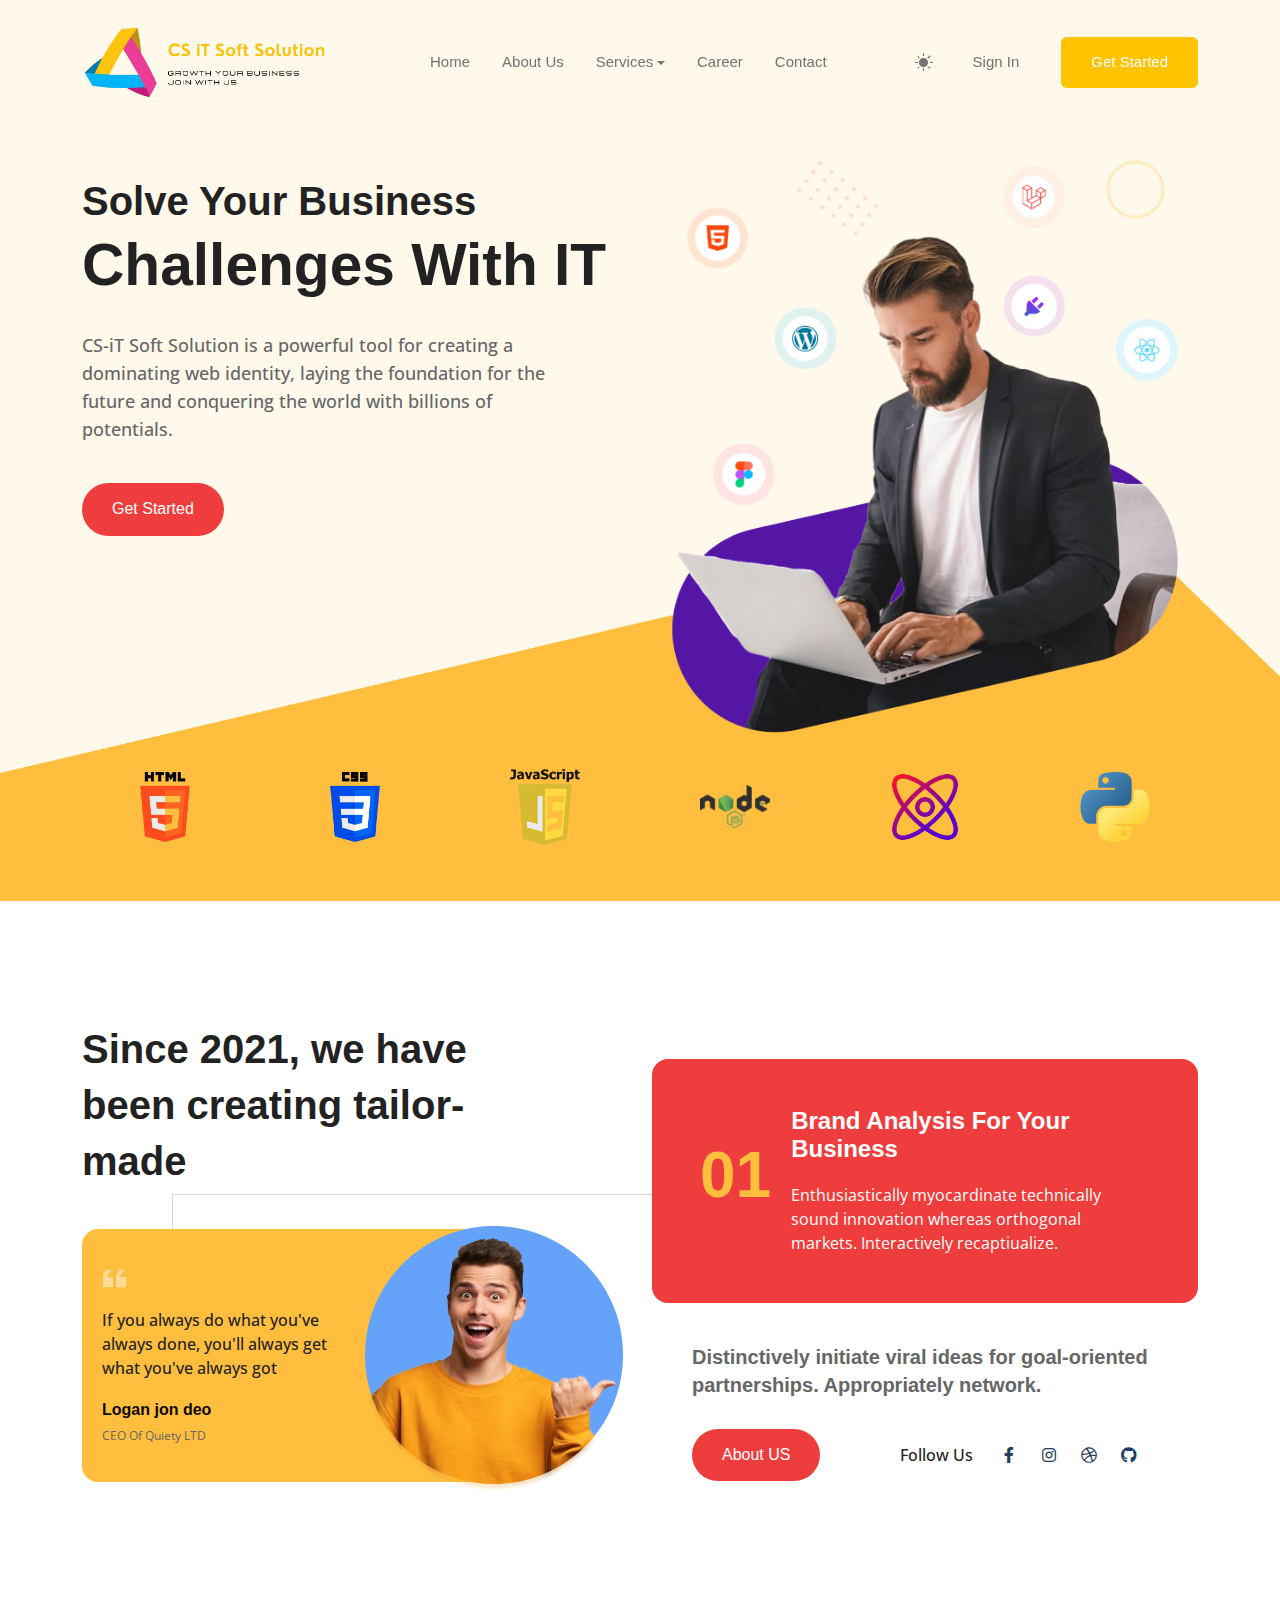
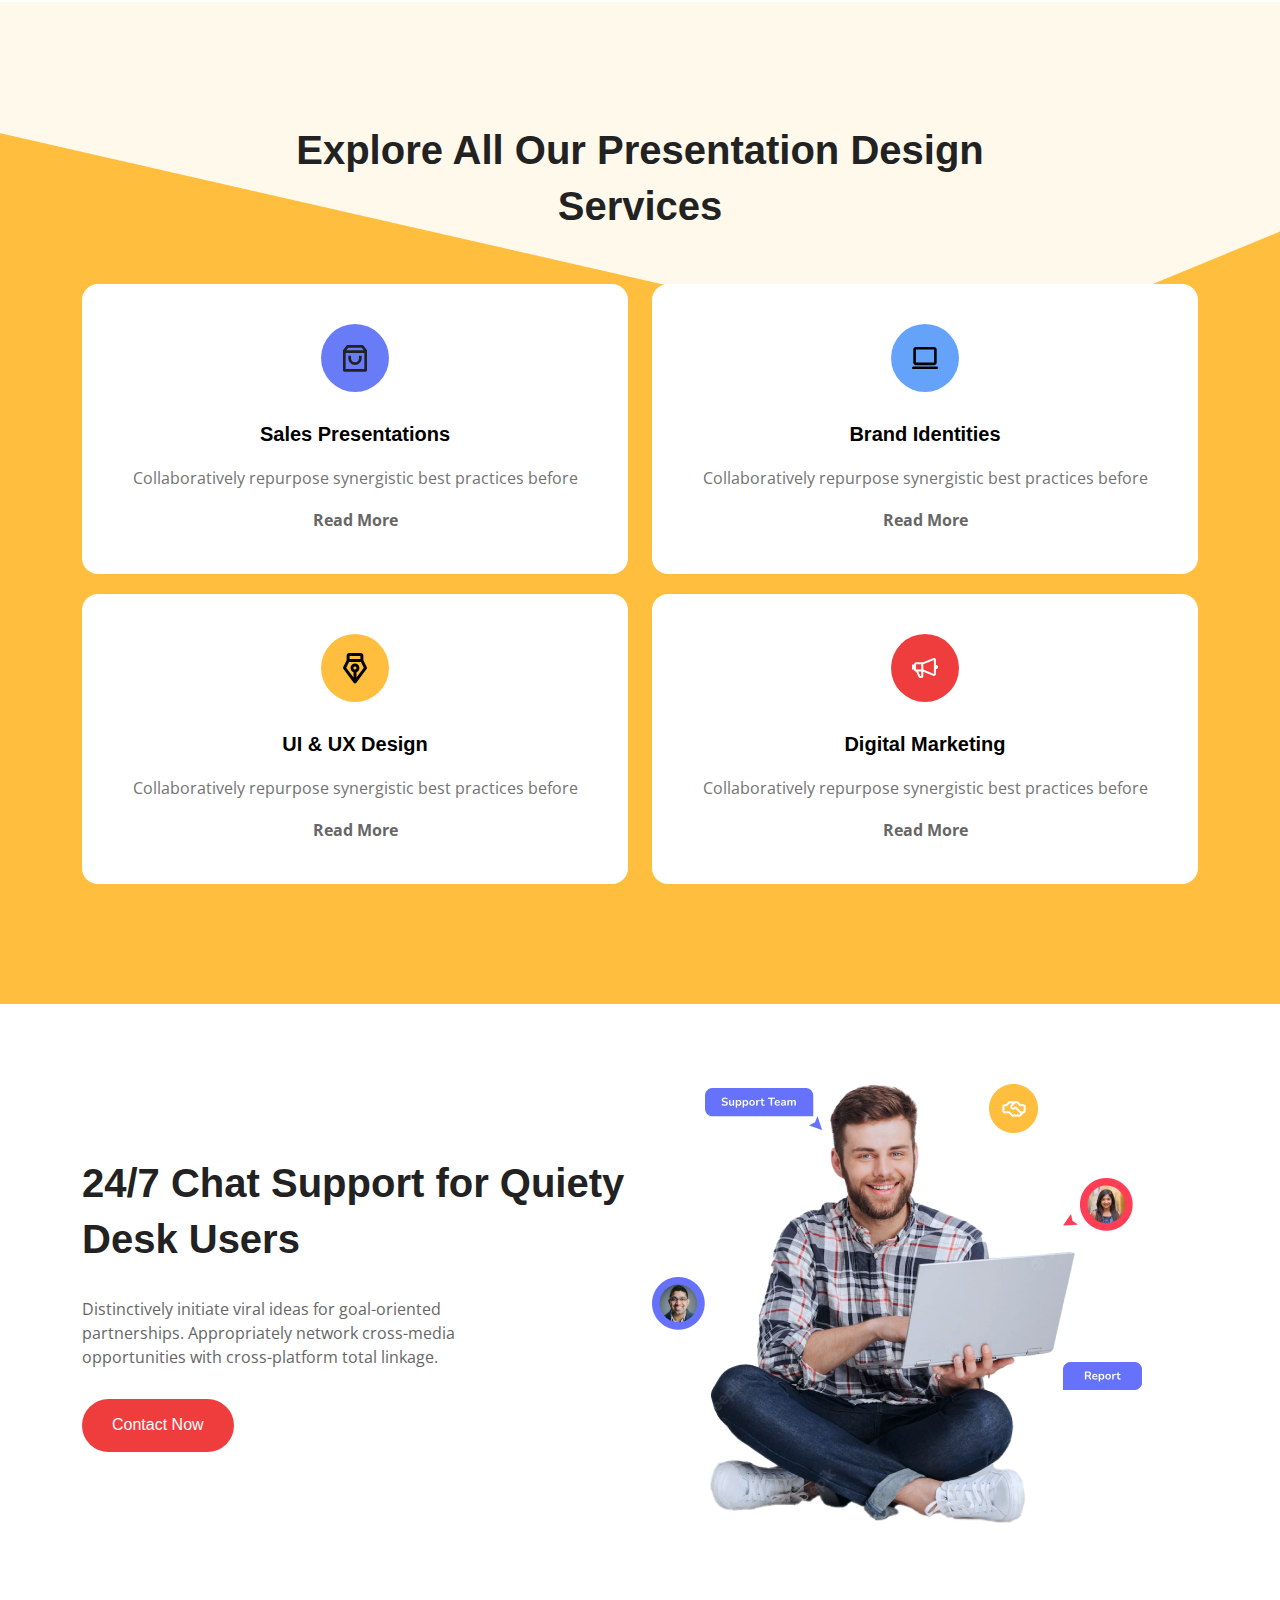
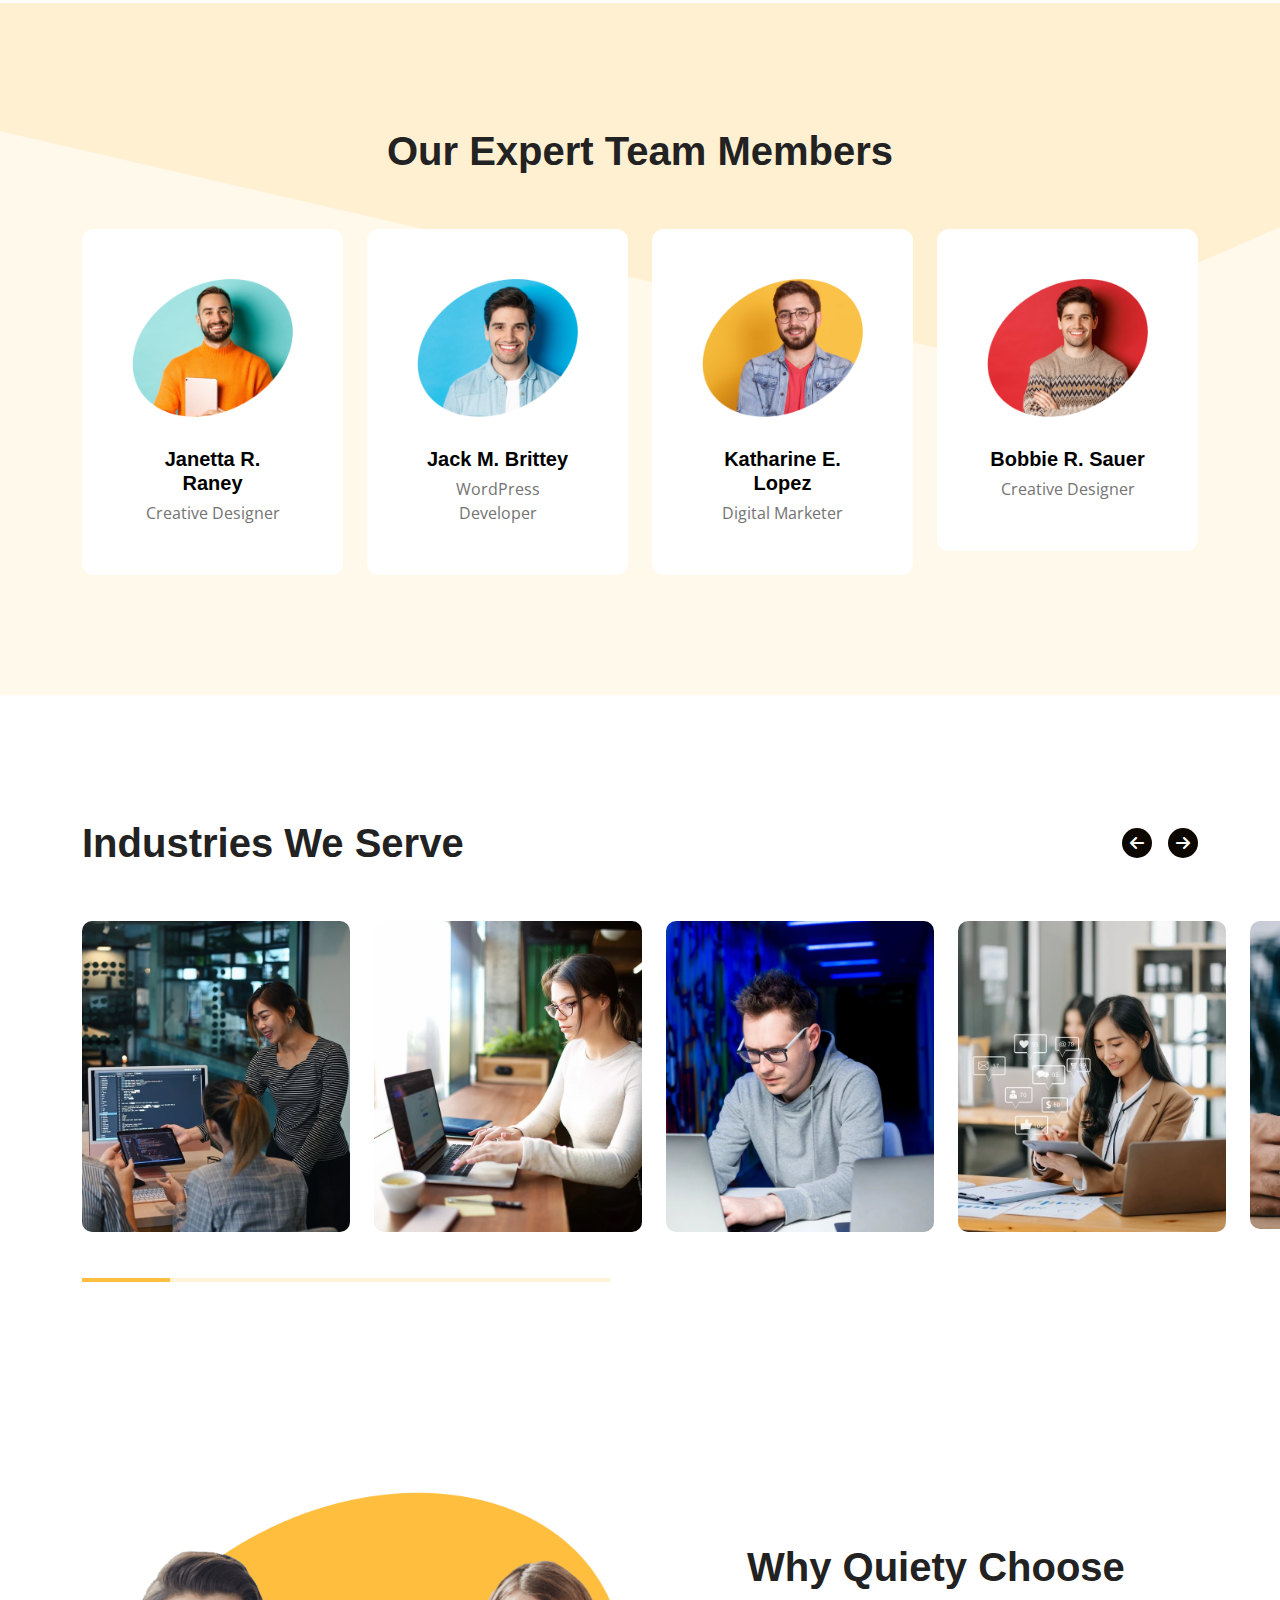
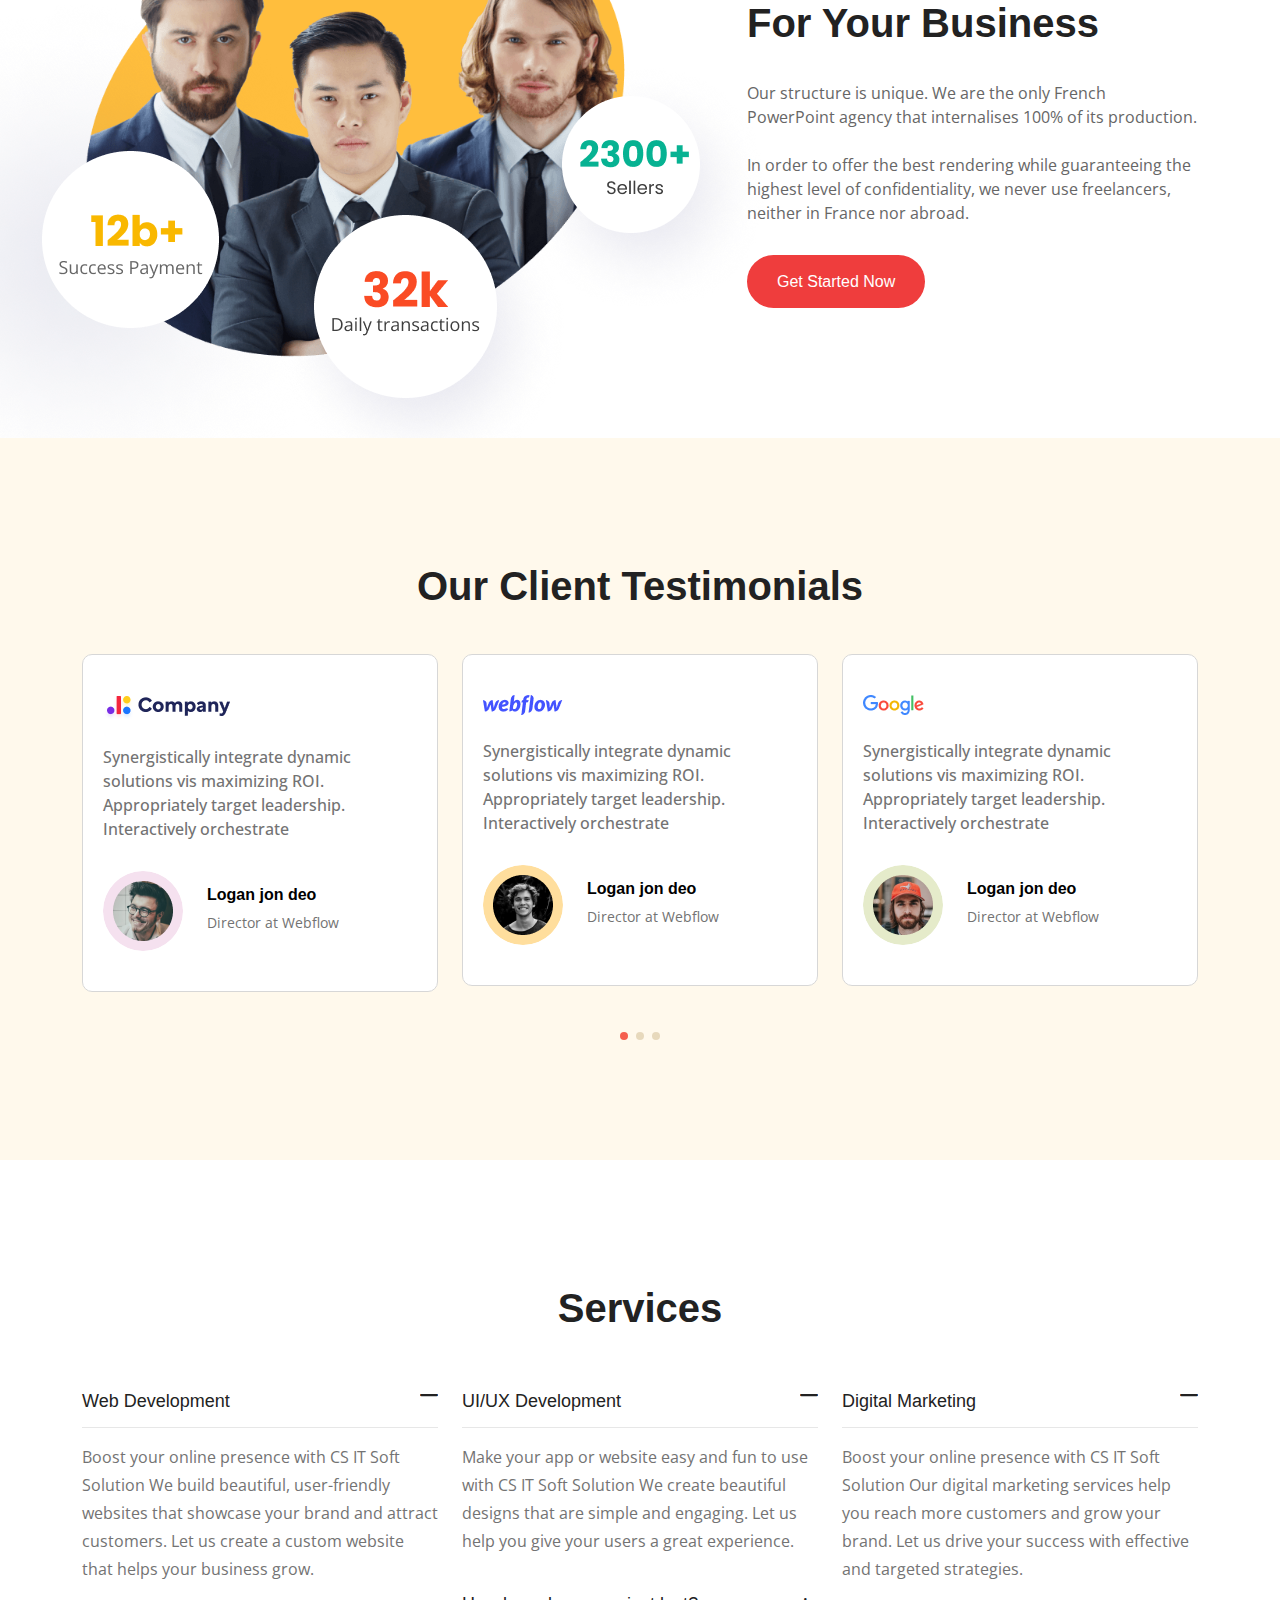
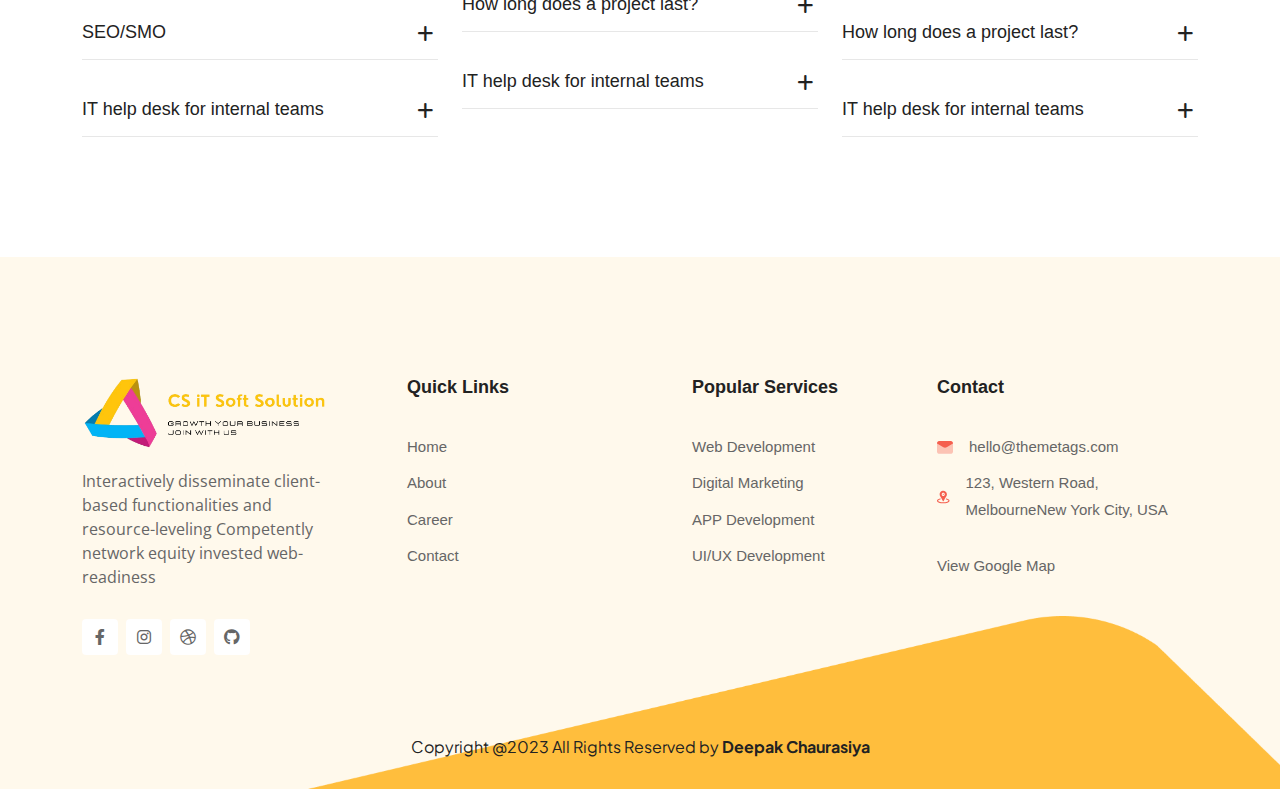
<file: index.html>
<!DOCTYPE html>
<html lang="en" data-bs-theme="light">

<head>
    <!--required meta tags-->
    <meta charset="utf-8">
    <meta name="viewport" content="width=device-width, initial-scale=1">

    <!--meta-->
    <meta name="description"
        content="Quiety creative Saas, software technology, Saas agency & business Bootstrap 5 Html template. It is best and famous software company and Saas website template.">
    <meta name="author" content="ThemeTags">

    <!--favicon icon-->
    <link rel="icon" href="./assets/img/csit/favicone-csitsoftsolution.png" type="image/png" sizes="16x16">

    <!--title-->
    <title>CS iT Soft Solution - Software & IT Solutions</title>

    <!-- Font -->
    <link
        href="https://fonts.googleapis.com/css2?family=DM+Sans:opsz,wght@9..40,400;9..40,500;9..40,600;9..40,700;9..40,800&amp;display=swap"
        rel="stylesheet">

    <link href="https://fonts.googleapis.com/css2?family=Plus+Jakarta+Sans:wght@400;500;600;700;800&amp;display=swap"
        rel="stylesheet">
    <link href="https://fonts.googleapis.com/css2?family=Lily+Script+One&amp;display=swap" rel="stylesheet">
    <!-- Font End-->
    <!--build:css-->
    <link rel="stylesheet" href="assets/css/main.css">
    <!-- endbuild -->
</head>

<body>

    <!--preloader start-->
    <div id="preloader" class="bg-light-subtle">
        <div class="preloader-wrap">
            <img src="./assets/img/csit/preloder.jpg" alt="logo" class="img-fluid preloader-icon">
            <div class="loading-bar"></div>
        </div>
    </div>
    <!--preloader end-->
    <div class="main-wrapper">

        <!--header section start-->
        <header class="main-header header-fixed-two w-100 z-10">
            <nav class="navbar navbar-expand-xl navbar-light sticky-header">
                <div class="container d-flex align-items-center justify-content-lg-between position-relative">
                    <a href="index.html" class="navbar-brand d-flex align-items-center mb-md-0 text-decoration-none">
                        <img src="./assets/img/csit/cs-it-horizontal-logo.png" alt="logo" class="img-fluid logo-white"
                            style="width: 250px;">
                        <img src="./assets/img/csit/cs-it-horizontal-logo.png" alt="csit-logo"
                            class="img-fluid logo-color" style="width: 250px;">
                    </a>

                    <a class="navbar-toggler position-absolute right-0 border-0" href="#offcanvasWithBackdrop"
                        role="button">
                        <i class="flaticon-menu" data-bs-toggle="offcanvas" data-bs-target="#offcanvasWithBackdrop"
                            aria-controls="offcanvasWithBackdrop"></i>
                    </a>
                    <div class="clearfix"></div>
                    <div class="collapse navbar-collapse justify-content-center">
                        <ul class="nav col-12 col-md-auto justify-content-center main-menu">
                            <li><a href="index.html" class="nav-link">Home</a></li>
                            <li><a href="about.html" class="nav-link">About Us</a></li>
                            <li class="nav-item dropdown">
                                <a class="nav-link dropdown-toggle" href="#" role="button" data-bs-toggle="dropdown"
                                    aria-expanded="false">Services</a>
                                <div class="dropdown-menu border-0 rounded-custom shadow py-0 bg-white">
                                    <div class="dropdown-grid rounded-custom width-full-3">
                                        <div class="dropdown-grid-item bg-white radius-left-side">
                                            <h6 class="drop-heading">Reusable Section</h6>
                                            <a href="header.html" class="dropdown-link">
                                                <span class="me-2">
                                                    <i class="flaticon-menu"></i>
                                                </span>
                                                <div class="drop-title">Navigations</div>
                                            </a>
                                            <a href="hero-sections.html" class="dropdown-link">
                                                <span class="me-2">
                                                    <i class="flaticon-layer"></i>
                                                </span>
                                                <div class="drop-title">Hero Sections</div>
                                            </a>
                                            <a href="testimonials.html" class="dropdown-link">
                                                <span class="me-2">
                                                    <i class="flaticon-phone-book"></i>
                                                </span>
                                                <div class="drop-title">Testimonials</div>
                                            </a>
                                            <a href="call-to-action.html" class="dropdown-link">
                                                <span class="me-2">
                                                    <i class="flaticon-flash"></i>
                                                </span>
                                                <div class="drop-title">Call to Action</div>
                                            </a>
                                            <a href="tab-style.html" class="dropdown-link">
                                                <span class="me-2">
                                                    <i class="flaticon-settings"></i>
                                                </span>
                                                <div class="drop-title">Tab Style</div>
                                            </a>
                                            <a href="services-style.html" class="dropdown-link">
                                                <span class="me-2">
                                                    <i class="flaticon-graduation-cap"></i>
                                                </span>
                                                <div class="drop-title">Services Style</div>
                                            </a>
                                            <a href="work-process.html" class="dropdown-link">
                                                <span class="me-2">
                                                    <i class="flaticon-folder"></i>
                                                </span>
                                                <div class="drop-title">Work Process</div>
                                            </a>
                                        </div>
                                        <div class="dropdown-grid-item bg-white">
                                            <h6 class="drop-heading">Reusable Section</h6>
                                            <a href="pricing-style.html" class="dropdown-link">
                                                <span class="me-2">
                                                    <i class="flaticon-clipboard"></i>
                                                </span>
                                                <div class="drop-title">Pricing Style</div>
                                            </a>
                                            <a href="accordions.html" class="dropdown-link">
                                                <span class="me-2">
                                                    <i class="flaticon-settings"></i>
                                                </span>
                                                <div class="drop-title">Accordions</div>
                                            </a>
                                            <a href="features.html" class="dropdown-link">
                                                <span class="me-2">
                                                    <i class="flaticon-vector"></i>
                                                </span>
                                                <div class="drop-title">Features</div>
                                            </a>
                                            <a href="footers.html" class="dropdown-link">
                                                <span class="me-2">
                                                    <i class="flaticon-link"></i>
                                                </span>
                                                <div class="drop-title">Footers</div>
                                            </a>
                                            <a href="team.html" class="dropdown-link">
                                                <span class="me-2">
                                                    <i class="flaticon-avatar"></i>
                                                </span>
                                                <div class="drop-title">Our Team</div>
                                            </a>
                                            <a href="integration-style.html" class="dropdown-link">
                                                <span class="me-2">
                                                    <i class="flaticon-paper-plane-1"></i>
                                                </span>
                                                <div class="drop-title">Integration Style</div>
                                            </a>
                                            <a href="blog-style.html" class="dropdown-link">
                                                <span class="me-2">
                                                    <i class="flaticon-pen-tool"></i>
                                                </span>
                                                <div class="drop-title">Blog Style</div>
                                            </a>
                                        </div>
                                        <div class="dropdown-grid-item last-item bg-light-subtle radius-right-side">
                                            <a href="#">
                                                <img src="assets/img/feature-img3.jpg" alt="add"
                                                    class="img-fluid rounded-custom" />
                                            </a>
                                        </div>
                                    </div>
                                </div>
                            </li>
                            <li><a href="career.html" class="nav-link">Career</a></li>
                            <li><a href="contact-us.html" class="nav-link">Contact</a></li>
                        </ul>
                    </div>

                    <div class="action-btns text-end me-5 me-lg-0 d-none d-md-block d-lg-block">
                        <a href="javascript:void(0)" class="btn btn-link p-1 tt-theme-toggle">
                            <div class="tt-theme-light" data-bs-toggle="tooltip" data-bs-placement="left"
                                data-bs-title="Light"><i class="flaticon-sun-1 fs-lg"></i></div>
                            <div class="tt-theme-dark" data-bs-toggle="tooltip" data-bs-placement="left"
                                data-bs-title="Dark"><i class="flaticon-moon-1 fs-lg"></i></div>
                        </a> <a href="login.html" class="btn btn-link text-decoration-none me-2">Sign In</a>
                        <a href="request-demo.html" class="btn btn-warning">Get Started</a>
                    </div>
                </div>
            </nav>
            <!--offcanvas menu start-->
            <div class="offcanvas offcanvas-end" tabindex="-1" id="offcanvasWithBackdrop">
                <div class="offcanvas-header d-flex align-items-center mt-4">
                    <a href="index.html" class="d-flex align-items-center mb-md-0 text-decoration-none">
                        <img src="./assets/img/csit/cs-it-horizontal-logo.png" alt="logo" class="img-fluid ps-2" />
                    </a>
                    <button type="button" class="close-btn text-danger" data-bs-dismiss="offcanvas" aria-label="Close">
                        <i class="flaticon-cancel"></i>
                    </button>
                </div>
                <div class="offcanvas-body">
                    <ul class="nav col-12 col-md-auto justify-content-center main-menu">
                        <li><a href="index.html" class="nav-link">Home</a></li>
                        <li><a href="about.html" class="nav-link">About Us</a></li>
                        <li class="nav-item dropdown">
                            <a class="nav-link dropdown-toggle" href="#" role="button" data-bs-toggle="dropdown"
                                aria-expanded="false">Services</a>
                            <div class="dropdown-menu border-0 rounded-custom shadow py-0 bg-white">
                                <div class="dropdown-grid rounded-custom width-full-3">
                                    <div class="dropdown-grid-item bg-white radius-left-side">
                                        <h6 class="drop-heading">Reusable Section</h6>
                                        <a href="header.html" class="dropdown-link">
                                            <span class="me-2">
                                                <i class="flaticon-menu"></i>
                                            </span>
                                            <div class="drop-title">Navigations</div>
                                        </a>
                                        <a href="hero-sections.html" class="dropdown-link">
                                            <span class="me-2">
                                                <i class="flaticon-layer"></i>
                                            </span>
                                            <div class="drop-title">Hero Sections</div>
                                        </a>
                                        <a href="testimonials.html" class="dropdown-link">
                                            <span class="me-2">
                                                <i class="flaticon-phone-book"></i>
                                            </span>
                                            <div class="drop-title">Testimonials</div>
                                        </a>
                                        <a href="call-to-action.html" class="dropdown-link">
                                            <span class="me-2">
                                                <i class="flaticon-flash"></i>
                                            </span>
                                            <div class="drop-title">Call to Action</div>
                                        </a>
                                        <a href="tab-style.html" class="dropdown-link">
                                            <span class="me-2">
                                                <i class="flaticon-settings"></i>
                                            </span>
                                            <div class="drop-title">Tab Style</div>
                                        </a>
                                        <a href="services-style.html" class="dropdown-link">
                                            <span class="me-2">
                                                <i class="flaticon-graduation-cap"></i>
                                            </span>
                                            <div class="drop-title">Services Style</div>
                                        </a>
                                        <a href="work-process.html" class="dropdown-link">
                                            <span class="me-2">
                                                <i class="flaticon-folder"></i>
                                            </span>
                                            <div class="drop-title">Work Process</div>
                                        </a>
                                    </div>
                                    <div class="dropdown-grid-item bg-white">
                                        <h6 class="drop-heading">Reusable Section</h6>
                                        <a href="pricing-style.html" class="dropdown-link">
                                            <span class="me-2">
                                                <i class="flaticon-clipboard"></i>
                                            </span>
                                            <div class="drop-title">Pricing Style</div>
                                        </a>
                                        <a href="accordions.html" class="dropdown-link">
                                            <span class="me-2">
                                                <i class="flaticon-settings"></i>
                                            </span>
                                            <div class="drop-title">Accordions</div>
                                        </a>
                                        <a href="features.html" class="dropdown-link">
                                            <span class="me-2">
                                                <i class="flaticon-vector"></i>
                                            </span>
                                            <div class="drop-title">Features</div>
                                        </a>
                                        <a href="footers.html" class="dropdown-link">
                                            <span class="me-2">
                                                <i class="flaticon-link"></i>
                                            </span>
                                            <div class="drop-title">Footers</div>
                                        </a>
                                        <a href="team.html" class="dropdown-link">
                                            <span class="me-2">
                                                <i class="flaticon-avatar"></i>
                                            </span>
                                            <div class="drop-title">Our Team</div>
                                        </a>
                                        <a href="integration-style.html" class="dropdown-link">
                                            <span class="me-2">
                                                <i class="flaticon-paper-plane-1"></i>
                                            </span>
                                            <div class="drop-title">Integration Style</div>
                                        </a>
                                        <a href="blog-style.html" class="dropdown-link">
                                            <span class="me-2">
                                                <i class="flaticon-pen-tool"></i>
                                            </span>
                                            <div class="drop-title">Blog Style</div>
                                        </a>
                                    </div>
                                    <div class="dropdown-grid-item last-item bg-light-subtle radius-right-side">
                                        <a href="#">
                                            <img src="assets/img/feature-img3.jpg" alt="add"
                                                class="img-fluid rounded-custom" />
                                        </a>
                                    </div>
                                </div>
                            </div>
                        </li>
                        <li><a href="career.html" class="nav-link">Career</a></li>
                        <li><a href="contact-us.html" class="nav-link">Contact</a></li>
                    </ul>
                    <div class="action-btns mt-4 ps-3">
                        <a href="login.html" class="btn btn-outline-primary me-2">Sign In</a>
                        <a href="request-demo.html" class="btn btn-primary">Get Started</a>
                    </div>
                </div>
            </div>
            <!--offcanvas menu end-->
        </header>
        <!--header section end-->

        <!-- Hero -->
        <div class="it-company-hero-area it-company-bg-two pt-160 pb-40 position-relative z-1">
            <div class="container">
                <div class="row">
                    <div class="col-lg-6">
                        <h1 class="it-company-hero-title it-company-color fs-64 mb-30">
                            <span class="fs-40 fw-600">Solve Your Business</span>
                            Challenges With IT
                        </h1>
                        <p class="clr-paragraph fs-18 fw-500 flh-28 fch-50 mb-40">CS-iT Soft Solution is a powerful tool
                            for creating a dominating web identity, laying the foundation for the future and conquering
                            the world with billions of potentials.</p>
                        <a href="#" class="btn it-company-bg ca-two-bg-hover-two rounded-5 text-white fs-16">Get
                            Started</a>
                    </div>
                    <div class="col-lg-6">
                        <img src="assets/img/it_company/hero.png" alt="" class="it-company-img img-fluid">
                    </div>
                </div>
                <div class="row">
                    <div class="col-lg-12">
                        <div class="swiper digi-logo-slider">
                            <div class="swiper-wrapper align-items-center">
                                <div class="swiper-slide">
                                    <div class="single-logo text-center p-3 risk-btn-hover">
                                        <img src="assets/img/creative-agency-2/html.png" class="img-fluid" height="30"
                                            alt="logo">
                                    </div>
                                </div>
                                <div class="swiper-slide">
                                    <div class="single-logo text-center p-3 risk-btn-hover">
                                        <img src="assets/img/creative-agency-2/css.png" class="img-fluid" alt="logo"
                                            height="30">
                                    </div>
                                </div>
                                <div class="swiper-slide">
                                    <div class="single-logo text-center p-3 risk-btn-hover">
                                        <img src="assets/img/creative-agency-2/js.png" class="img-fluid" alt="logo"
                                            height="30">
                                    </div>
                                </div>
                                <div class="swiper-slide">
                                    <div class="single-logo text-center p-3 risk-btn-hover">
                                        <img src="assets/img/creative-agency-2/node-js.png" class="img-fluid" alt="logo"
                                            height="30">
                                    </div>
                                </div>
                                <div class="swiper-slide">
                                    <div class="single-logo text-center p-3 risk-btn-hover">
                                        <img src="assets/img/creative-agency-2/react.png" class="img-fluid" alt="logo"
                                            height="30">
                                    </div>
                                </div>
                                <div class="swiper-slide">
                                    <div class="single-logo text-center p-3 risk-btn-hover">
                                        <img src="assets/img/creative-agency-2/python.png" class="img-fluid" alt="logo"
                                            height="30">
                                    </div>

                                </div>
                            </div>
                        </div>
                    </div>
                </div>
            </div>
            <img src="assets/img/it_company/shape/hero.png" alt="" class="s-one position-absolute">
            <img src="assets/img/it_company/shape/hero_2.png" alt="" class="s-two position-absolute">
        </div>
        <!-- Hero -->

        <!-- About -->
        <div class="it-company-about-area ptb-120">
            <div class="container">
                <div class="row">
                    <div class="col-xl-5">
                        <h2 class="it-company-title it-company-color fs-40 fw-600 flh-56 mb-80">Since 2021, we have been
                            creating tailor-made</h2>
                    </div>
                </div>
                <div class="position-relative">
                    <div class="it-company-custom-border position-absolute z--1"></div>
                    <img src="assets/img/it_company/shape/hero.png" alt="" class="s-one position-absolute">
                    <div class="row justify-content-between">
                        <div class="col-xxl-4 col-xl-5 col-lg-6 col-md-8 col-sm-10">
                            <div class="it-company-about-testimonial it-company-bg-three rounded-16 position-relative">
                                <img src="assets/img/it_company/about_testi_icon.png" alt="" class="mb-20">
                                <p class="it-company-color fw-500 flh-24 mb-20">If you always do what you've always
                                    done,
                                    you'll
                                    always
                                    get what you've always got</p>
                                <h6 class="text-black fs-16 fw-600">Logan jon deo</h6>
                                <p class="clr-paragraph fs-12">CEO Of Quiety LTD</p>
                                <img src="assets/img/it_company/t_about.png" alt=""
                                    class="position-absolute t_about_img">
                            </div>
                        </div>
                        <div class="col-xxl-7 col-xl-6">
                            <div
                                class="it-company-about-box it-company-bg d-inline-flex align-items-center gap-5 rounded-16 p-5">
                                <h3 class="it-company-color-two fs-72">01</h3>
                                <div class="it-about-content">
                                    <h5 class="text-white fs-24 flh-28 mb-20">
                                        Brand Analysis For Your <br> Business
                                    </h5>
                                    <p class="text-white flh-24 fch-40 mb-0">Enthusiastically myocardinate technically
                                        sound
                                        innovation
                                        whereas orthogonal markets. Interactively recaptiualize.</p>
                                </div>
                            </div>
                            <div class="d-inline-block pl-40">
                                <h6 class="clr-paragraph fs-20 fw-600 flh-28 mt-40">Distinctively initiate viral ideas
                                    for
                                    goal-oriented
                                    <br>
                                    partnerships. Appropriately network.
                                </h6>
                                <div class="d-flex align-items-center flex-wrap gap-20 mt-30">
                                    <a href="about.html"
                                        class="btn it-company-bg ca-two-bg-hover-two rounded-5 text-white fs-16">About
                                        US</a>
                                    <div class="it-company-social-area d-flex align-items-center gap-4">
                                        <p class="it-company-color fw-500 mb-0">Follow Us</p>
                                        <div class="it-company-social-icons d-flex align-items-center">
                                            <a href="#"
                                                class="it-com-link risk-color rounded-8 it-company-bg-hover it-company-hover-color d-flex align-items-center justify-content-center"><i
                                                    class="fab fa-facebook-f"></i></a>
                                            <a href="#"
                                                class="it-com-link risk-color rounded-8 it-company-bg-hover it-company-hover-color d-flex align-items-center justify-content-center"><i
                                                    class="fab fa-instagram"></i></a>
                                            <a href="#"
                                                class="it-com-link risk-color rounded-8 it-company-bg-hover it-company-hover-color d-flex align-items-center justify-content-center"><i
                                                    class="fab fa-dribbble"></i></a>
                                            <a href="#"
                                                class="it-com-link risk-color rounded-8 it-company-bg-hover it-company-hover-color d-flex align-items-center justify-content-center"><i
                                                    class="fab fa-github"></i></a>
                                        </div>
                                    </div>
                                </div>
                            </div>
                        </div>
                    </div>
                </div>
            </div>
        </div>
        <!-- About -->

        <!-- Service -->
        <div class="it-company-service-area it-company-bg-three ptb-120 position-relative z-1">
            <div class="container">
                <div class="row justify-content-center">
                    <div class="col-xxl-6 col-lg-9">
                        <div class="text-center">
                            <h2 class="it-company-title it-company-color fs-40 fw-600 flh-56 mb-30">Explore All Our
                                Presentation
                                Design Services</h2>
                        </div>
                    </div>
                </div>
                <div class="row">
                    <div class="col-xxl-3 col-md-6">
                        <div class="it-company-service-item bg-white text-center p-4 ptb-40 rounded-circle mt-20">
                            <img src="assets/img/it_company/service.svg" alt="" class="mb-30">
                            <h6 class="it-company-color fs-20 fw-600 mb-20">Sales Presentations</h6>
                            <p class="clr-paragraph flh-24">Collaboratively repurpose synergistic best practices before
                            </p>
                            <a href="#" class="clr-paragraph fs-16 fw-700 it-company-hover-color-two">Read More</a>
                        </div>
                    </div>
                    <div class="col-xxl-3 col-md-6">
                        <div class="it-company-service-item bg-white text-center p-4 ptb-40 rounded-circle mt-20">
                            <img src="assets/img/it_company/service_2.svg" alt="" class="mb-30">
                            <h6 class="it-company-color fs-20 fw-600 mb-20">Brand Identities</h6>
                            <p class="clr-paragraph flh-24">Collaboratively repurpose synergistic best practices before
                            </p>
                            <a href="#" class="clr-paragraph fs-16 fw-700 it-company-hover-color-two">Read More</a>
                        </div>
                    </div>
                    <div class="col-xxl-3 col-md-6">
                        <div class="it-company-service-item bg-white text-center p-4 ptb-40 rounded-circle mt-20">
                            <img src="assets/img/it_company/service_3.svg" alt="" class="mb-30">
                            <h6 class="it-company-color fs-20 fw-600 mb-20">UI & UX Design</h6>
                            <p class="clr-paragraph flh-24">Collaboratively repurpose synergistic best practices before
                            </p>
                            <a href="#" class="clr-paragraph fs-16 fw-700 it-company-hover-color-two">Read More</a>
                        </div>
                    </div>
                    <div class="col-xxl-3 col-md-6">
                        <div class="it-company-service-item bg-white text-center p-4 ptb-40 rounded-circle mt-20">
                            <img src="assets/img/it_company/service_4.svg" alt="" class="mb-30">
                            <h6 class="it-company-color fs-20 fw-600 mb-20">Digital Marketing</h6>
                            <p class="clr-paragraph flh-24">Collaboratively repurpose synergistic best practices before
                            </p>
                            <a href="#" class="clr-paragraph fs-16 fw-700 it-company-hover-color-two">Read More</a>
                        </div>
                    </div>
                </div>
            </div>
        </div>
        <!-- Service -->

        <!-- Support -->
        <div class="it-company-support-area ptb-80">
            <div class="container">
                <div class="row align-items-center">
                    <div class="col-lg-6">
                        <h2 class="it-company-title it-company-color fs-40 fw-600 flh-56 mb-30">24/7 Chat Support
                            for Quiety Desk Users</h2>
                        <p class="clr-paragraph fs-16 fw-400 flh-24 fch-50 mb-30">Distinctively initiate viral ideas for
                            goal-oriented partnerships. Appropriately network cross-media opportunities with
                            cross-platform
                            total linkage.</p>
                        <a href="#" class="btn it-company-bg ca-two-bg-hover-two rounded-5 text-white fs-16">Contact
                            Now</a>
                    </div>
                    <div class="col-lg-6">
                        <img src="assets/img/it_company/support.png" alt="" class="it-com-support img-fluid">
                    </div>
                </div>
            </div>
        </div>
        <!-- Support -->

        <!-- Team -->
        <div class="it-company-team-area it-company-bg-two ptb-120 position-relative z-1">
            <div class="container">
                <div class="row">
                    <div class="col-lg-12">
                        <div class="text-center">
                            <h2 class="it-company-title it-company-color fs-40 fw-600 flh-56 mb-30">Our Expert Team
                                Members
                            </h2>
                        </div>
                    </div>
                </div>
                <div class="row">
                    <div class="col-xl-3 col-md-6">
                        <div class="it-company-team-item bg-white text-center p-50 rounded-12 mt-20 position-relative">
                            <img src="assets/img/it_company/team.png" alt="" class="mb-30 img-fluid">
                            <h5 class="it-company-color fs-20 fw-700">Janetta R. Raney</h5>
                            <p class="clr-paragraph flh-24 mb-0">Creative Designer</p>
                            <div class="it-company-team-social">
                                <a href="#"
                                    class="it-company-team-social-icon it-company-bg text-white d-inline-flex align-items-center justify-content-center rounded-circle"><i
                                        class="fab fa-facebook-f"></i></a>
                                <a href="#"
                                    class="it-company-team-social-icon it-company-bg-four text-white d-inline-flex align-items-center justify-content-center rounded-circle"><i
                                        class="fab fa-instagram"></i></a>
                                <a href="#"
                                    class="it-company-team-social-icon it-company-bg-five text-white d-inline-flex align-items-center justify-content-center rounded-circle"><i
                                        class="fab fa-dribbble"></i></a>
                            </div>
                        </div>
                    </div>
                    <div class="col-xl-3 col-md-6">
                        <div class="it-company-team-item bg-white text-center p-50 rounded-12 mt-20 position-relative">
                            <img src="assets/img/it_company/team_2.png" alt="" class="mb-30 img-fluid">
                            <h5 class="it-company-color fs-20 fw-700">Jack M. Brittey</h5>
                            <p class="clr-paragraph flh-24 mb-0">WordPress Developer</p>
                            <div class="it-company-team-social">
                                <a href="#"
                                    class="it-company-team-social-icon it-company-bg text-white d-inline-flex align-items-center justify-content-center rounded-circle"><i
                                        class="fab fa-facebook-f"></i></a>
                                <a href="#"
                                    class="it-company-team-social-icon it-company-bg-four text-white d-inline-flex align-items-center justify-content-center rounded-circle"><i
                                        class="fab fa-instagram"></i></a>
                                <a href="#"
                                    class="it-company-team-social-icon it-company-bg-five text-white d-inline-flex align-items-center justify-content-center rounded-circle"><i
                                        class="fab fa-dribbble"></i></a>
                            </div>
                        </div>
                    </div>
                    <div class="col-xl-3 col-md-6">
                        <div class="it-company-team-item bg-white text-center p-50 rounded-12 mt-20 position-relative">
                            <img src="assets/img/it_company/team_3.png" alt="" class="mb-30 img-fluid">
                            <h5 class="it-company-color fs-20 fw-700">Katharine E. Lopez</h5>
                            <p class="clr-paragraph flh-24 mb-0">Digital Marketer</p>
                            <div class="it-company-team-social">
                                <a href="#"
                                    class="it-company-team-social-icon it-company-bg text-white d-inline-flex align-items-center justify-content-center rounded-circle"><i
                                        class="fab fa-facebook-f"></i></a>
                                <a href="#"
                                    class="it-company-team-social-icon it-company-bg-four text-white d-inline-flex align-items-center justify-content-center rounded-circle"><i
                                        class="fab fa-instagram"></i></a>
                                <a href="#"
                                    class="it-company-team-social-icon it-company-bg-five text-white d-inline-flex align-items-center justify-content-center rounded-circle"><i
                                        class="fab fa-dribbble"></i></a>
                            </div>
                        </div>
                    </div>
                    <div class="col-xl-3 col-md-6">
                        <div class="it-company-team-item bg-white text-center p-50 rounded-12 mt-20 position-relative">
                            <img src="assets/img/it_company/team_4.png" alt="" class="mb-30 img-fluid">
                            <h5 class="it-company-color fs-20 fw-700">Bobbie R. Sauer</h5>
                            <p class="clr-paragraph flh-24 mb-0">Creative Designer</p>
                            <div class="it-company-team-social">
                                <a href="#"
                                    class="it-company-team-social-icon it-company-bg text-white d-inline-flex align-items-center justify-content-center rounded-circle"><i
                                        class="fab fa-facebook-f"></i></a>
                                <a href="#"
                                    class="it-company-team-social-icon it-company-bg-four text-white d-inline-flex align-items-center justify-content-center rounded-circle"><i
                                        class="fab fa-instagram"></i></a>
                                <a href="#"
                                    class="it-company-team-social-icon it-company-bg-five text-white d-inline-flex align-items-center justify-content-center rounded-circle"><i
                                        class="fab fa-dribbble"></i></a>
                            </div>
                        </div>
                    </div>
                </div>
            </div>
        </div>
        <!-- Team -->

        <!-- Project -->
        <div class="it-company-project-area ptb-120 overflow-hidden">
            <div class="container">
                <div class="row align-items-center">
                    <div class="col-xl-6 col-lg-8">
                        <h2 class="it-company-title it-company-color fs-40 fw-600 flh-56 mb-0">Industries We Serve</h2>
                    </div>
                    <div class="col-xl-6 col-lg-4">
                        <div class="d-flex align-items-center justify-content-end gap-4">
                            <div
                                class="it-slider-nav it-company-swiper-button-prev bg-black text-white d-flex align-items-center justify-content-center rounded-circle">
                                <i class="fas fa-arrow-left"></i>
                            </div>
                            <div
                                class="it-slider-nav it-company-swiper-button-next bg-black text-white d-flex align-items-center justify-content-center rounded-circle">
                                <i class="fas fa-arrow-right"></i>
                            </div>
                        </div>
                    </div>
                </div>
                <div class="row">
                    <div class="col-lg-12">
                        <div class="it-company-project-slider mt-50 swiper">
                            <div class="swiper-wrapper">
                                <div class="swiper-slide">
                                    <div class="it-company-project-item position-relative rounded-10 overflow-hidden">
                                        <img src="assets/img/it_company/web-developement.webp" alt="web-developement"
                                            class="w-100 img-fluid">
                                        <div
                                            class="it-company-project-content w-100 h-100 d-flex flex-column justify-content-end gap-4 pl-40  position-absolute">
                                            <a href="#">
                                                <h5 class="text-white fs-20 fw-600 flh-28 pb-30 pr-40">Web Development
                                                </h5>
                                            </a>
                                        </div>
                                    </div>
                                </div>
                                <div class="swiper-slide">
                                    <div class="it-company-project-item position-relative rounded-10 overflow-hidden">
                                        <img src="assets/img/it_company/content-writing.webp" alt="content-writing"
                                            class="w-100 img-fluid">
                                        <div
                                            class="it-company-project-content w-100 h-100 d-flex flex-column justify-content-end gap-4 pl-40 position-absolute">
                                            <a href="#">
                                                <h5 class="text-white fs-20 fw-600 flh-28 pb-30 pr-40">Content Writer
                                                </h5>
                                            </a>
                                        </div>
                                    </div>
                                </div>
                                <div class="swiper-slide">
                                    <div class="it-company-project-item position-relative rounded-10 overflow-hidden">
                                        <img src="assets/img/it_company/domain-hosting.webp" alt="Domin-Hosting"
                                            class="w-100 img-fluid">
                                        <div
                                            class="it-company-project-content w-100 h-100 d-flex flex-column justify-content-end gap-4 pl-40  position-absolute">
                                            <a href="#">
                                                <h5 class="text-white fs-20 fw-600 flh-28 pb-30 pr-40">Domain Hosting
                                                </h5>
                                            </a>
                                        </div>
                                    </div>
                                </div>
                                <div class="swiper-slide">
                                    <div class="it-company-project-item position-relative rounded-10 overflow-hidden">
                                        <img src="assets/img/it_company/social-media.webp" alt=""
                                            class="w-100 img-fluid">
                                        <div
                                            class="it-company-project-content w-100 h-100 d-flex flex-column justify-content-end gap-4 pl-40  position-absolute">
                                            <a href="#">
                                                <h5 class="text-white fs-20 fw-600 flh-28 pb-30 pr-40">Social Media</h5>
                                            </a>
                                        </div>
                                    </div>
                                </div>
                                <div class="swiper-slide">
                                    <div class="it-company-project-item position-relative rounded-10 overflow-hidden">
                                        <img src="assets/img/it_company/seo.webp" alt="" class="w-100 img-fluid">
                                        <div
                                            class="it-company-project-content w-100 h-100 d-flex flex-column justify-content-end gap-4 pl-40  position-absolute">
                                            <!-- <a href="#">
                                                <p
                                                    class="it-company-color fs-14 fw-500 it-company-bg-six d-inline-block mb-0">
                                                    App
                                                    design
                                                </p>
                                            </a> -->
                                            <a href="#">
                                                <h5 class="text-white fs-20 fw-600 flh-28 pb-30 pr-40">SEO</h5>
                                            </a>
                                        </div>
                                    </div>
                                </div>
                                <div class="swiper-slide">
                                    <div class="it-company-project-item position-relative rounded-10 overflow-hidden">
                                        <img src="assets/img/it_company/graphics-designer.webp" alt="" class="w-100 img-fluid">
                                        <div
                                            class="it-company-project-content w-100 h-100 d-flex flex-column justify-content-end gap-4 pl-40  position-absolute">                                          
                                            <a href="#">
                                                <h5 class="text-white fs-20 fw-600 flh-28 pb-30 pr-40">Graphics</h5>
                                            </a>
                                        </div>
                                    </div>
                                </div>
                            </div>
                        </div>
                        <div class="it-company-slider__pagination mt-30">
                            <span></span><span></span><span></span><span></span><span></span>
                        </div>
                    </div>
                </div>
            </div>
        </div>
        <!-- Project -->



        <!-- Support -->
        <div class="it-company-support-area style-two ptb-80 overflow-hidden">
            <div class="container">
                <div class="row align-items-center justify-content-between">
                    <div class="col-lg-6">
                        <div class="position-relative">
                            <img src="assets/img/it_company/support_2.png" alt="" class="it-com-support img-fluid">
                            <img src="assets/img/it_company/support_3.png" alt=""
                                class="it-com-support-two position-absolute">
                        </div>
                    </div>
                    <div class="col-xl-5 col-lg-6">
                        <h2 class="it-company-title it-company-color fs-40 fw-600 flh-56 mb-30">Why Quiety Choose For
                            Your Business</h2>
                        <p class="clr-paragraph fs-16 fw-400 flh-24 fch-50 mb-30">Our structure is unique. We are the
                            only
                            French PowerPoint agency that internalises 100% of its production.
                            <br>
                            <br>
                            In order to offer the best rendering while guaranteeing the highest level of
                            confidentiality, we
                            never use freelancers, neither in France nor abroad.
                        </p>
                        <a href="#" class="btn it-company-bg ca-two-bg-hover-two rounded-5 text-white fs-16">Get Started
                            Now</a>
                    </div>
                </div>
            </div>
        </div>
        <!-- Support -->

        <!-- Testimonial -->
        <div class="it-company-testimonial-area it-company-bg-two ptb-120">
            <div class="container">
                <div class="row">
                    <div class="col-lg-12">
                        <div class="text-center">
                            <h2 class="it-company-title it-company-color fs-40 fw-600 flh-56 mb-30">Our Client
                                Testimonials
                            </h2>
                        </div>
                        <div class="sc-feedback-slider swiper mt-40">
                            <div class="swiper-wrapper">
                                <div class="swiper-slide">
                                    <div class="sc-feedback-card bg-white rounded">
                                        <img src="assets/img/it_company/testimonial.png" alt="" class="mb-4">
                                        <p class="clr-paragraph fs-16 fw-500 flh-24 mb-30">Synergistically integrate
                                            dynamic
                                            solutions
                                            vis maximizing ROI. Appropriately target leadership. Interactively
                                            orchestrate
                                        </p>
                                        <div class="d-flex align-items-center">
                                            <img src="assets/img/it_company/testimoniala.png" alt="not found"
                                                class="rounded-circle flex-shrink-0">
                                            <div class="ms-4">
                                                <h5 class="mb-1 it-company-color fs-16 fw-600">Logan jon deo</h5>
                                                <span class="text-dg-color fs-sm">Director at Webflow</span>
                                            </div>
                                        </div>
                                    </div>
                                </div>
                                <div class="swiper-slide">
                                    <div class="sc-feedback-card bg-white rounded">
                                        <img src="assets/img/it_company/testimonial_2.png" alt="" class="mb-4">
                                        <p class="clr-paragraph fs-16 fw-500 flh-24 mb-30">Synergistically integrate
                                            dynamic
                                            solutions
                                            vis maximizing ROI. Appropriately target leadership. Interactively
                                            orchestrate
                                        </p>
                                        <div class="d-flex align-items-center">
                                            <img src="assets/img/it_company/testimoniala_2.png" alt="not found"
                                                class="rounded-circle flex-shrink-0">
                                            <div class="ms-4">
                                                <h5 class="mb-1 it-company-color fs-16 fw-600">Logan jon deo</h5>
                                                <span class="text-dg-color fs-sm">Director at Webflow</span>
                                            </div>
                                        </div>
                                    </div>
                                </div>
                                <div class="swiper-slide">
                                    <div class="sc-feedback-card bg-white rounded">
                                        <img src="assets/img/it_company/testimonial_3.png" alt="" class="mb-4">
                                        <p class="clr-paragraph fs-16 fw-500 flh-24 mb-30">Synergistically integrate
                                            dynamic
                                            solutions
                                            vis maximizing ROI. Appropriately target leadership. Interactively
                                            orchestrate
                                        </p>
                                        <div class="d-flex align-items-center">
                                            <img src="assets/img/it_company/testimoniala_3.png" alt="not found"
                                                class="rounded-circle flex-shrink-0">
                                            <div class="ms-4">
                                                <h5 class="mb-1 it-company-color fs-16 fw-600">Logan jon deo</h5>
                                                <span class="text-dg-color fs-sm">Director at Webflow</span>
                                            </div>
                                        </div>
                                    </div>
                                </div>
                            </div>
                            <div
                                class="itc-testimonial-slide-dots d-flex align-items-center justify-content-center mt-40">
                                <span></span><span></span><span></span>
                            </div>
                        </div>
                    </div>
                </div>
            </div>
        </div>
        <!-- Testimonial -->

        <!-- Service Start Section-->
        <div class="it-company-faq-area ptb-120 position-relative overflow-hidden">
            <img src="assets/img/it_company/shape/faq.png" alt="" class="s-one position-absolute">
            <img src="assets/img/it_company/shape/faq_2.png" alt="" class="s-two position-absolute">
            <div class="container">
                <div class="row">
                    <div class="col-lg-12">
                        <div class="text-center">
                            <h2 class="it-company-title it-company-color fs-40 fw-600 flh-56 mb-40">Services</h2>
                        </div>
                    </div>
                </div>
                <div class="row">
                    <div class="col-lg-4">
                        <div class="accordion ca-accordion" id="technologicalQuery">
                            <div class="accordion-item">
                                <h2 class="accordion-header">
                                    <button class="accordion-button" type="button" data-bs-toggle="collapse"
                                        data-bs-target="#collapseOne" aria-expanded="true"
                                        aria-controls="collapseOne">Web Development</button>
                                </h2>
                                <div id="collapseOne" class="accordion-collapse collapse show"
                                    data-bs-parent="#technologicalQuery">
                                    <div class="accordion-body" style="justify-content: justify;">
                                        Boost your online presence with CS IT Soft Solution We build beautiful,
                                        user-friendly websites that showcase your brand and attract customers. Let us
                                        create a custom website that helps your business grow.
                                    </div>
                                </div>
                            </div>
                            <div class="accordion-item">
                                <h2 class="accordion-header">
                                    <button class="accordion-button collapsed" type="button" data-bs-toggle="collapse"
                                        data-bs-target="#collapseTwo" aria-expanded="false" aria-controls="collapseTwo">
                                        SEO/SMO</button>
                                </h2>
                                <div id="collapseTwo" class="accordion-collapse collapse"
                                    data-bs-parent="#technologicalQuery">
                                    <div class="accordion-body">
                                        Elevate your IT brand with CS IT Soft Solution! Our specialized SEO/SMO
                                        strategies propel your website to the top, ensuring heightened visibility and
                                        enhanced rankings. Let us optimize your online presence, driving growth and
                                        success in the digital landscape.
                                    </div>
                                </div>
                            </div>
                            <div class="accordion-item">
                                <h2 class="accordion-header">
                                    <button class="accordion-button collapsed" type="button" data-bs-toggle="collapse"
                                        data-bs-target="#collapseThree" aria-expanded="false"
                                        aria-controls="collapseThree">
                                        IT help desk for internal teams
                                    </button>
                                </h2>
                                <div id="collapseThree" class="accordion-collapse collapse"
                                    data-bs-parent="#technologicalQuery">
                                    <div class="accordion-body">
                                        Distinctively initiate viral ideas for goal-oriented partnerships. Appropriately
                                        network cross-media platform total linkage. Uniquely create turnkey
                                    </div>
                                </div>
                            </div>
                        </div>
                    </div>
                    <div class="col-lg-4">
                        <div class="accordion ca-accordion" id="technologicalQuery2">
                            <div class="accordion-item">
                                <h2 class="accordion-header">
                                    <button class="accordion-button" type="button" data-bs-toggle="collapse"
                                        data-bs-target="#collapseOne2" aria-expanded="true"
                                        aria-controls="collapseOne2">
                                        UI/UX Development
                                    </button>
                                </h2>
                                <div id="collapseOne2" class="accordion-collapse collapse show"
                                    data-bs-parent="#technologicalQuery2">
                                    <div class="accordion-body">
                                        Make your app or website easy and fun to use with CS IT Soft Solution We create
                                        beautiful designs that are simple and engaging. Let us help you give your users
                                        a great experience.
                                    </div>
                                </div>
                            </div>
                            <div class="accordion-item">
                                <h2 class="accordion-header">
                                    <button class="accordion-button collapsed" type="button" data-bs-toggle="collapse"
                                        data-bs-target="#collapseTwo2" aria-expanded="false"
                                        aria-controls="collapseTwo2">
                                        How long does a project last?
                                    </button>
                                </h2>
                                <div id="collapseTwo2" class="accordion-collapse collapse"
                                    data-bs-parent="#technologicalQuery2">
                                    <div class="accordion-body">
                                        Distinctively initiate viral ideas for goal-oriented partnerships. Appropriately
                                        network cross-media platform total linkage. Uniquely create turnkey
                                    </div>
                                </div>
                            </div>
                            <div class="accordion-item">
                                <h2 class="accordion-header">
                                    <button class="accordion-button collapsed" type="button" data-bs-toggle="collapse"
                                        data-bs-target="#collapseThree2" aria-expanded="false"
                                        aria-controls="collapseThree2">
                                        IT help desk for internal teams
                                    </button>
                                </h2>
                                <div id="collapseThree2" class="accordion-collapse collapse"
                                    data-bs-parent="#technologicalQuery2">
                                    <div class="accordion-body">
                                        Distinctively initiate viral ideas for goal-oriented partnerships. Appropriately
                                        network cross-media platform total linkage. Uniquely create turnkey
                                    </div>
                                </div>
                            </div>
                        </div>
                    </div>
                    <div class="col-lg-4">
                        <div class="accordion ca-accordion" id="technologicalQuery3">
                            <div class="accordion-item">
                                <h2 class="accordion-header">
                                    <button class="accordion-button" type="button" data-bs-toggle="collapse"
                                        data-bs-target="#collapseOne3" aria-expanded="true"
                                        aria-controls="collapseOne3">
                                        Digital Marketing
                                    </button>
                                </h2>
                                <div id="collapseOne3" class="accordion-collapse collapse show"
                                    data-bs-parent="#technologicalQuery3">
                                    <div class="accordion-body">
                                        Boost your online presence with CS IT Soft Solution Our digital marketing
                                        services help you reach more customers and grow your brand. Let us drive your
                                        success with effective and targeted strategies.
                                    </div>
                                </div>
                            </div>
                            <div class="accordion-item">
                                <h2 class="accordion-header">
                                    <button class="accordion-button collapsed" type="button" data-bs-toggle="collapse"
                                        data-bs-target="#collapseTwo3" aria-expanded="false"
                                        aria-controls="collapseTwo3">
                                        How long does a project last?
                                    </button>
                                </h2>
                                <div id="collapseTwo3" class="accordion-collapse collapse"
                                    data-bs-parent="#technologicalQuery3">
                                    <div class="accordion-body">
                                        Distinctively initiate viral ideas for goal-oriented partnerships. Appropriately
                                        network cross-media platform total linkage. Uniquely create turnkey
                                    </div>
                                </div>
                            </div>
                            <div class="accordion-item">
                                <h2 class="accordion-header">
                                    <button class="accordion-button collapsed" type="button" data-bs-toggle="collapse"
                                        data-bs-target="#collapseThree3" aria-expanded="false"
                                        aria-controls="collapseThree3">
                                        IT help desk for internal teams
                                    </button>
                                </h2>
                                <div id="collapseThree3" class="accordion-collapse collapse"
                                    data-bs-parent="#technologicalQuery3">
                                    <div class="accordion-body">
                                        Distinctively initiate viral ideas for goal-oriented partnerships. Appropriately
                                        network cross-media platform total linkage. Uniquely create turnkey
                                    </div>
                                </div>
                            </div>
                        </div>
                    </div>
                </div>
            </div>
        </div>
        <!-- Services Section End Here -->

        <!-- Footer -->
        <div class="it-company-footer it-company-bg-two pt-120 position-relative z-1">
            <div class="rm-footer-top">
                <div class="container">
                    <div class="row justify-content-between">
                        <div class="col-xl-3 col-lg-5">
                            <div class="footer-single-col">
                                <img src="assets/img/csit/cs-it-horizontal-logo.png" alt="" style="width: 250px;">
                                <p class="flh-24 mt-20 mb-30">Interactively disseminate client-based functionalities and
                                    resource-leveling Competently network equity invested web-readiness </p>
                                <ul class="list-unstyled list-inline footer-social-list d-flex mb-0">
                                    <li class="list-inline-item"><a href="#" class="bgc-white risk-color"><i
                                                class="fab fa-facebook-f"></i></a></li>
                                    <li class="list-inline-item"><a href="#" class="bgc-white risk-color"><i
                                                class="fab fa-instagram"></i></a></li>
                                    <li class="list-inline-item"><a href="#" class="bgc-white risk-color"><i
                                                class="fab fa-dribbble"></i></a></li>
                                    <li class="list-inline-item"><a href="#" class="bgc-white risk-color"><i
                                                class="fab fa-github"></i></a>
                                    </li>
                                </ul>
                            </div>
                        </div>
                        <div class="col-xl-3 col-lg-5">
                            <div class="footer-single-col pl-40">
                                <h3 class="it-company-color">Quick Links</h3>
                                <ul class="list-unstyled footer-nav-list mb-lg-0">
                                    <li><a href="index.html" class="text-decoration-none">Home</a></li>
                                    <li><a href="about.html" class="text-decoration-none">About</a></li>
                                    <li><a href="career.html" class="text-decoration-none">Career</a></li>
                                    <li><a href="contact-us.html" class="text-decoration-none">Contact</a></li>
                                </ul>
                            </div>
                        </div>
                        <div class="col-xl-3 col-lg-5">
                            <div class="footer-single-col pl-40">
                                <h3 class="it-company-color">Popular Services</h3>
                                <ul class="list-unstyled footer-nav-list mb-lg-0">
                                    <li><a href="index.html" class="text-decoration-none">Web Development</a></li>
                                    <li><a href="about.html" class="text-decoration-none">Digital Marketing</a></li>
                                    <li><a href="career.html" class="text-decoration-none">APP Development</a></li>
                                    <li><a href="contact-us.html" class="text-decoration-none">UI/UX Development</a>
                                    </li>
                                </ul>
                            </div>
                        </div>
                        <div class="col-xl-3 col-lg-5">
                            <div class="footer-single-col pr-20">
                                <h3 class="it-company-color">Contact</h3>
                                <ul class="list-unstyled footer-nav-list mb-lg-0">
                                    <li><a href="pricing.html"
                                            class="text-decoration-none d-flex align-items-center gap-4">
                                            <svg width="16" height="13" viewBox="0 0 16 13" fill="none"
                                                xmlns="http://www.w3.org/2000/svg">
                                                <path opacity="0.35"
                                                    d="M13.6 12.8H2.4C1.0744 12.8 0 11.7256 0 10.4V2.4C0 1.0744 1.0744 0 2.4 0H13.6C14.9256 0 16 1.0744 16 2.4V10.4C16 11.7256 14.9256 12.8 13.6 12.8Z"
                                                    fill="#F55F4E" />
                                                <path
                                                    d="M6.3536 6.21202L0 2.4C0 1.0744 1.0744 0 2.4 0H13.6C14.9256 0 16 1.0744 16 2.4L9.6464 6.21202C8.63278 6.82002 7.36722 6.82002 6.3536 6.21202Z"
                                                    fill="#F55F4E" />
                                            </svg>
                                            hello@themetags.com
                                        </a></li>
                                    <li><a href="pricing.html"
                                            class="text-decoration-none d-flex align-items-center gap-4">
                                            <svg width="20" height="20" viewBox="0 0 20 20" fill="none"
                                                xmlns="http://www.w3.org/2000/svg">
                                                <path
                                                    d="M15.1905 12.2287C14.7439 12.1204 14.2939 12.3995 14.1881 12.847C14.0814 13.2945 14.3589 13.7437 14.8064 13.8495C17.3946 14.4636 18.333 15.3719 18.333 15.8336C18.333 16.8294 15.0097 18.3336 9.99981 18.3336C4.99073 18.3336 1.66665 16.8294 1.66665 15.8336C1.66665 15.3719 2.60581 14.4636 5.1924 13.8495C5.64071 13.7437 5.91739 13.2945 5.81071 12.847C5.70489 12.3995 5.2549 12.1203 4.80823 12.2287C1.70747 12.9637 0 14.2436 0 15.8336C0 18.5686 5.03159 20.0002 9.99981 20.0002C14.9689 20.0002 19.9996 18.5686 19.9996 15.8336C19.9996 14.2436 18.2922 12.9637 15.1905 12.2287Z"
                                                    fill="#F55F4E" />
                                                <path
                                                    d="M10.0013 6.66759C10.4613 6.66759 10.8346 6.29427 10.8346 5.83428C10.8346 5.37429 10.4613 5.00098 10.0013 5.00098C9.54128 5.00098 9.16797 5.37429 9.16797 5.83428C9.16797 6.29427 9.54128 6.66759 10.0013 6.66759Z"
                                                    fill="#F55F4E" />
                                                <path
                                                    d="M8.91603 15.5277L9.25521 16.206C9.39688 16.4885 9.6852 16.6669 10.001 16.6669C10.3168 16.6669 10.6052 16.4885 10.7468 16.206L11.4651 14.7694C12.3393 13.0202 13.4176 11.3261 14.4601 9.68781L14.9351 8.94032C15.5234 8.01034 15.8342 6.93618 15.8342 5.8337C15.8342 4.17373 15.1234 2.58708 13.8843 1.48046C12.646 0.374663 10.9802 -0.155288 9.31939 0.039708C6.72608 0.334702 4.58448 2.42298 4.2253 5.00461C4.01281 6.53459 4.3953 8.05374 5.3011 9.28371C6.71444 11.1986 7.81773 13.3295 8.91603 15.5277ZM10.001 3.33379C11.3793 3.33379 12.501 4.45545 12.501 5.83374C12.501 7.21203 11.3793 8.33369 10.001 8.33369C8.62272 8.33369 7.50106 7.21203 7.50106 5.83374C7.50106 4.45545 8.62272 3.33379 10.001 3.33379Z"
                                                    fill="#F55F4E" />
                                            </svg>
                                            123, Western Road, MelbourneNew York City, USA
                                        </a></li>
                                    <li class="mt-30"><a href="blog-single.html" class="">View Google Map</a></li>
                                </ul>
                            </div>
                        </div>
                    </div>
                </div>
            </div>
            <div class="rm-footer-bottom text-center pt-80 pb-30">
                <p class="it-company-color fs-16 ff-risk-pri flh-24 mb-0">Copyright @2023 All Rights Reserved by
                    <a class="it-company-color fw-700" href="#">Deepak Chaurasiya</a>
                </p>
            </div>
        </div>
        <!-- Footer -->

    </div>

    <!--build:js-->
    <script src="assets/js/vendors/jquery-3.6.0.min.js"></script>
    <script src="assets/js/vendors/bootstrap.bundle.min.js"></script>
    <script src="assets/js/vendors/swiper-bundle.min.js"></script>
    <script src="assets/js/vendors/jquery.magnific-popup.min.js"></script>
    <script src="assets/js/vendors/parallax.min.js"></script>
    <script src="assets/js/vendors/aos.js"></script>
    <script src="assets/js/vendors/massonry.min.js"></script>
    <script src="assets/js/app.js"></script>
    <!--endbuild-->
</body>


<!-- Mirrored from quiety.themetags.com/index-29.html by HTTrack Website Copier/3.x [XR&CO'2014], Sat, 11 May 2024 05:40:41 GMT -->

</html>
</file>
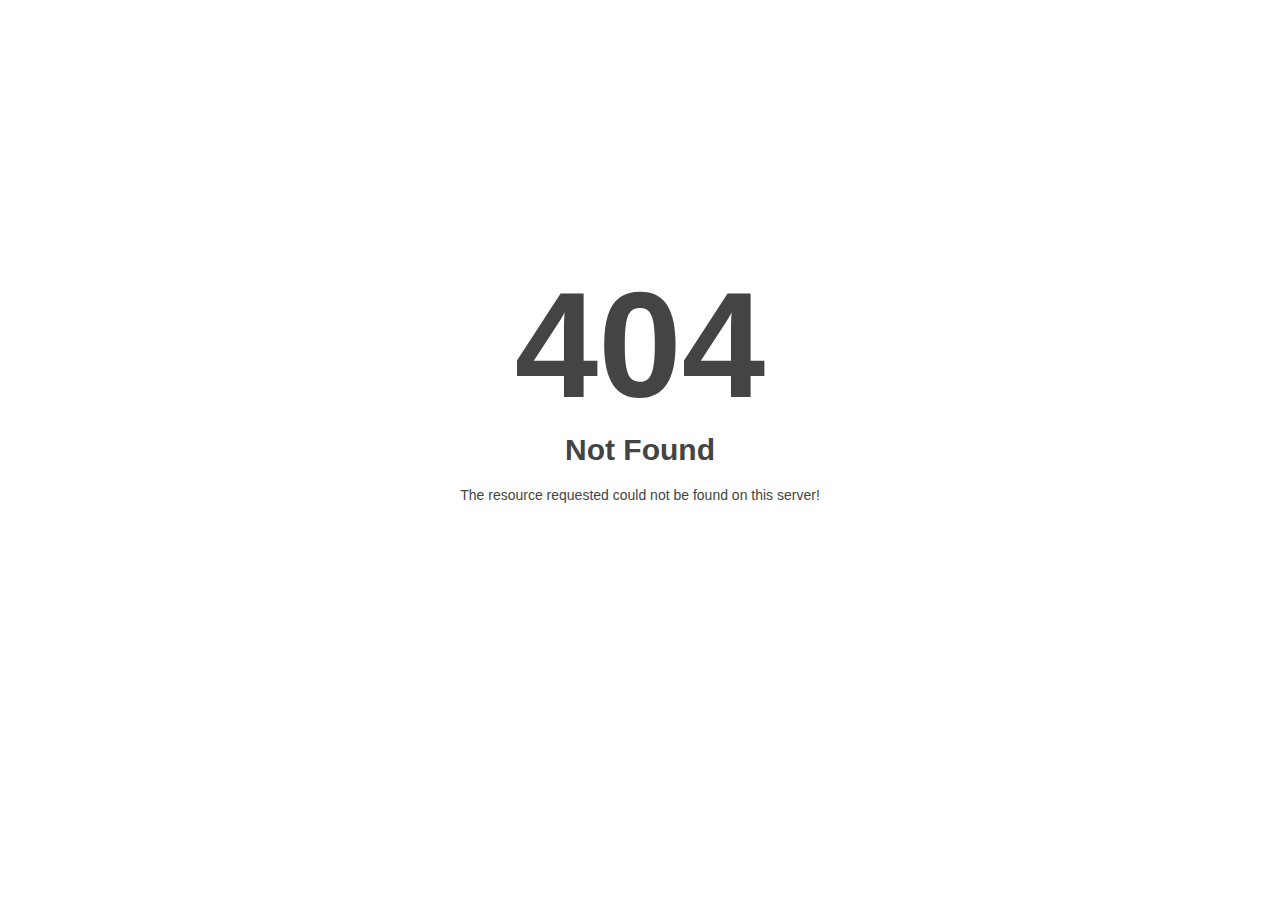
<file: assets/fonts/flaticon_quiety.html>
<!DOCTYPE html>
<html style="height:100%">
<head>
<meta name="viewport" content="width=device-width, initial-scale=1, shrink-to-fit=no" />
<title> 404 Not Found
</title><style>@media (prefers-color-scheme:dark){body{background-color:#000!important}}</style></head>
<body style="color: #444; margin:0;font: normal 14px/20px Arial, Helvetica, sans-serif; height:100%; background-color: #fff;">
<div style="height:auto; min-height:100%; ">     <div style="text-align: center; width:800px; margin-left: -400px; position:absolute; top: 30%; left:50%;">
        <h1 style="margin:0; font-size:150px; line-height:150px; font-weight:bold;">404</h1>
<h2 style="margin-top:20px;font-size: 30px;">Not Found
</h2>
<p>The resource requested could not be found on this server!</p>
</div></div></body></html>
</file>
